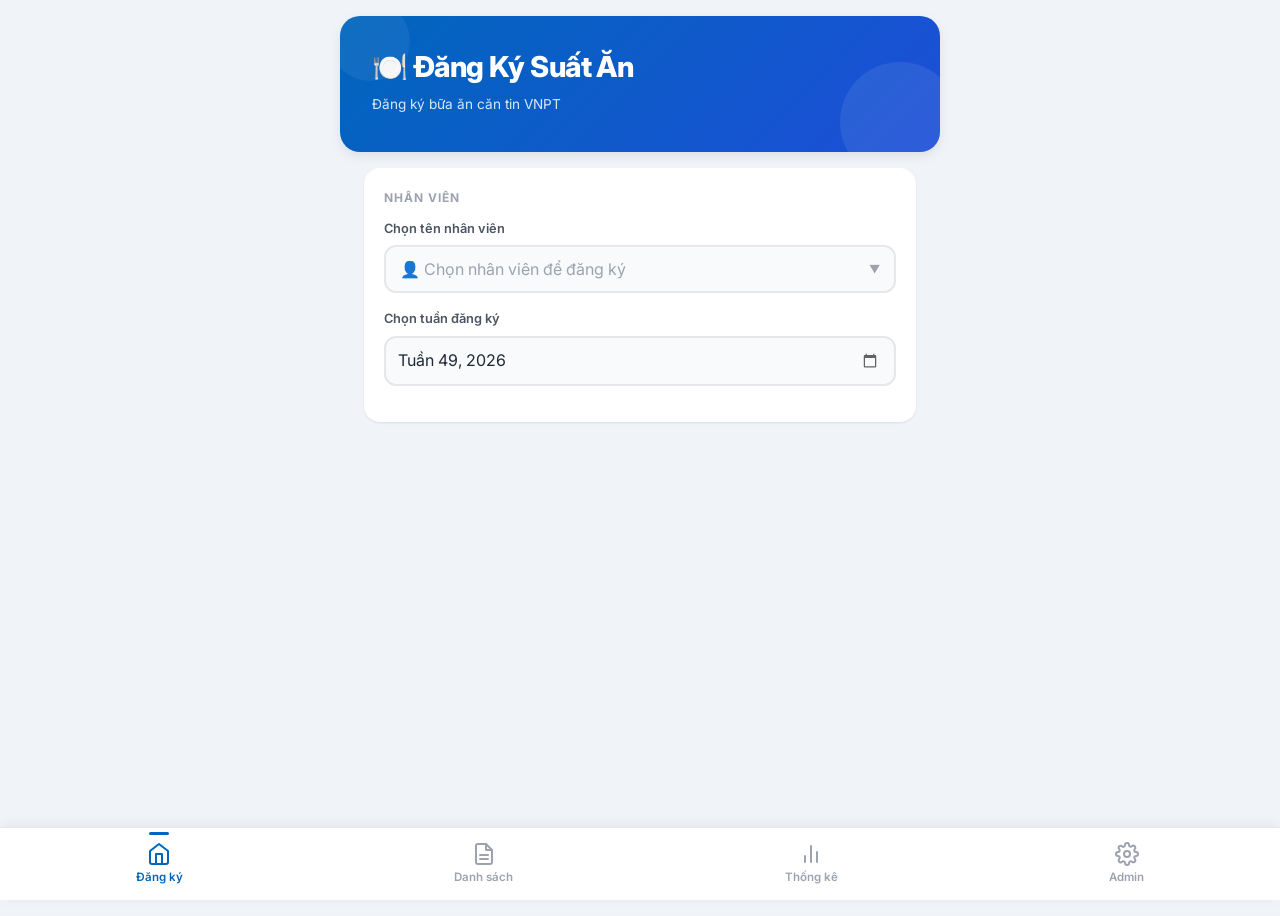
<file: index.html>
<!DOCTYPE html>
<html lang="vi">
<head>
  <meta charset="UTF-8">
  <meta name="viewport" content="width=device-width, initial-scale=1.0, maximum-scale=1.0, user-scalable=no">
  <meta name="description" content="Đăng ký suất ăn căn tin VNPT">
  <meta property="og:title" content="Căn Tin VNPT - Đăng Ký Suất Ăn">
  <meta property="og:description" content="Hệ thống đăng ký suất ăn căn tin. Đơn giản, nhanh chóng và tiện lợi.">
  <meta property="og:image" content="https://bikhado.github.io/can-tin-vnpt/images/cantin-logo.png">
  <meta property="og:type" content="website">
  <title>Đăng Ký Suất Ăn</title>
  <link rel="stylesheet" href="css/style.css">
</head>
<body>

  <!-- Toast -->
  <div id="toast" class="toast"></div>

  <!-- Loading Overlay -->
  <div class="loading-overlay" id="loadingOverlay">
    <div class="lo-card">
      <div class="lo-emoji" id="loEmoji">🍽️</div>
      <div class="lo-text" id="loText">Đang tải...</div>
      <div class="lo-spinner"></div>
    </div>
  </div>

  <!-- Header -->
  <header class="page-header">
    <h1>🍽️ Đăng Ký Suất Ăn</h1>
    <p>Đăng ký bữa ăn căn tin VNPT</p>
  </header>

  <!-- Main Content -->
  <main class="container" id="mainContent">

    <!-- Employee Selection -->
    <div class="card">
      <div class="card-title">Nhân viên</div>


      <div class="form-group">
        <label class="form-label">Chọn tên nhân viên</label>
        <button type="button" class="form-control emp-picker-btn" id="empPickerBtn" onclick="openEmpPicker()">
          <span id="empPickerText" class="emp-picker-placeholder">👤 Chọn nhân viên để đăng ký</span>
          <span class="emp-picker-arrow">▼</span>
        </button>
        <input type="hidden" id="employeeSelect" value="">
      </div>

      <div class="form-group">
        <label class="form-label" for="weekInput">Chọn tuần đăng ký</label>
        <div class="date-wrap">
          <input type="week" class="form-control" id="weekInput">
          <span id="weekDisplay" class="date-display"></span>
        </div>
      </div>
    </div>

  <!-- Unified Smart Employee Picker Modal -->
  <div class="emp-modal-overlay" id="empModal">
    <div class="emp-modal">
      <div class="emp-modal-header" style="display: flex; gap: 12px; align-items: center;">
        <button class="emp-modal-back" id="empModalBack" style="display:none; background:none; border:none; font-size:1.4rem; padding: 0 4px; cursor:pointer;" onclick="showDeptListView()">←</button>
        <h3 id="empModalTitle" style="flex: 1; font-size: 1.1rem; font-weight: 700; margin: 0; white-space: nowrap; overflow: hidden; text-overflow: ellipsis;">👤 Phân loại theo</h3>
        <button class="emp-modal-close" style="flex-shrink: 0;" onclick="closeEmpPicker()">✕</button>
      </div>
      <div class="emp-modal-search">
        <input type="text" class="form-control" id="empSearchInput" placeholder="🔍  Tìm tên hoặc phòng ban..." oninput="filterEmployees()">
      </div>
      <div class="emp-modal-count" id="empCount">0 nhân viên</div>
      <div class="emp-modal-list" id="empList"></div>
    </div>
  </div>

    <!-- Deadline Alert -->
    <div id="deadlineAlert" class="alert alert-warning hidden">
      <span class="alert-icon">⚠️</span>
      <span>Đã quá hạn đăng ký. Hạn chót là 15:00 ngày hôm trước.</span>
    </div>

    <!-- Existing Registration Alert -->
    <div id="existingAlert" class="alert alert-info hidden">
      <span class="alert-icon">ℹ️</span>
      <span>Bạn đã đăng ký ngày này. Bạn có thể chỉnh sửa bên dưới.</span>
    </div>

    <!-- Weekly Calendar Grid -->
    <div class="card" id="calendarCard" style="display:none;">
      <div class="card-title" style="display: flex; justify-content: space-between; align-items: center;">
        <span>Lịch đăng ký tuần</span>
        <div style="display: flex; gap: 8px;">
          <button class="btn btn-outline btn-sm" onclick="checkAll('breakfast')" style="padding: 4px 8px; font-size: 0.75rem;">Chọn Hết Sáng</button>
          <button class="btn btn-outline btn-sm" onclick="checkAll('lunch')" style="padding: 4px 8px; font-size: 0.75rem;">Chọn Hết Trưa</button>
        </div>
      </div>
      
      <div id="weeklyCalendar">
        <!-- JS will populate 5 days here -->
      </div>
    </div>

    <!-- Deadline Info -->
    <div class="deadline-info" id="deadlineInfo" style="display:none;">
      <span class="dl-icon">⏰</span>
      <span>Hạn chót: <strong>15:00</strong> ngày hôm trước</span>
    </div>

    <!-- Submit Button -->
    <button class="btn btn-primary mt-16" id="btnRegister" style="display:none;" onclick="submitRegistration()">
      <span id="btnText">✅ ĐĂNG KÝ</span>
      <div class="spinner hidden" id="btnSpinner"></div>
    </button>

    <!-- Cancel Registration Button (only visible when editing) -->
    <button class="btn btn-danger mt-8" id="btnCancel" style="display:none;" onclick="showCancelConfirm()">
      <span id="btnCancelText">🗑️ HỦY ĐĂNG KÝ</span>
      <div class="spinner hidden" id="btnCancelSpinner"></div>
    </button>

  </main>

  <!-- Confirm Modal -->
  <div class="emp-modal-overlay" id="confirmModal">
    <div class="confirm-dialog">
      <div class="confirm-icon">⚠️</div>
      <h3 class="confirm-title" id="confirmTitle">Xác nhận</h3>
      <p class="confirm-msg" id="confirmMessage">Bạn có chắc chắn muốn thực hiện hành động này?</p>
      <div class="confirm-actions">
        <button class="btn btn-secondary" onclick="closeConfirmModal()">Không</button>
        <button class="btn btn-danger" id="confirmBtnYes">Có, Hủy ngay</button>
      </div>
    </div>
  </div>

  </main>

  <!-- Bottom Navigation -->
  <nav class="bottom-nav">
    <a href="index.html" class="nav-item active">
      <svg class="nav-icon" viewBox="0 0 24 24" fill="none" stroke="currentColor" stroke-width="2" stroke-linecap="round" stroke-linejoin="round"><path d="M3 9l9-7 9 7v11a2 2 0 0 1-2 2H5a2 2 0 0 1-2-2z"/><polyline points="9 22 9 12 15 12 15 22"/></svg>
      <span>Đăng ký</span>
    </a>
    <a href="registrations.html" class="nav-item">
      <svg class="nav-icon" viewBox="0 0 24 24" fill="none" stroke="currentColor" stroke-width="2" stroke-linecap="round" stroke-linejoin="round"><path d="M14 2H6a2 2 0 0 0-2 2v16a2 2 0 0 0 2 2h12a2 2 0 0 0 2-2V8z"/><polyline points="14 2 14 8 20 8"/><line x1="16" y1="13" x2="8" y2="13"/><line x1="16" y1="17" x2="8" y2="17"/></svg>
      <span>Danh sách</span>
    </a>
    <a href="statistics.html" class="nav-item">
      <svg class="nav-icon" viewBox="0 0 24 24" fill="none" stroke="currentColor" stroke-width="2" stroke-linecap="round" stroke-linejoin="round"><line x1="18" y1="20" x2="18" y2="10"/><line x1="12" y1="20" x2="12" y2="4"/><line x1="6" y1="20" x2="6" y2="14"/></svg>
      <span>Thống kê</span>
    </a>
    <a href="admin.html" class="nav-item">
      <svg class="nav-icon" viewBox="0 0 24 24" fill="none" stroke="currentColor" stroke-width="2" stroke-linecap="round" stroke-linejoin="round"><circle cx="12" cy="12" r="3"/><path d="M19.4 15a1.65 1.65 0 0 0 .33 1.82l.06.06a2 2 0 0 1 0 2.83 2 2 0 0 1-2.83 0l-.06-.06a1.65 1.65 0 0 0-1.82-.33 1.65 1.65 0 0 0-1 1.51V21a2 2 0 0 1-2 2 2 2 0 0 1-2-2v-.09A1.65 1.65 0 0 0 9 19.4a1.65 1.65 0 0 0-1.82.33l-.06.06a2 2 0 0 1-2.83 0 2 2 0 0 1 0-2.83l.06-.06A1.65 1.65 0 0 0 4.68 15a1.65 1.65 0 0 0-1.51-1H3a2 2 0 0 1-2-2 2 2 0 0 1 2-2h.09A1.65 1.65 0 0 0 4.6 9a1.65 1.65 0 0 0-.33-1.82l-.06-.06a2 2 0 0 1 0-2.83 2 2 0 0 1 2.83 0l.06.06A1.65 1.65 0 0 0 9 4.68a1.65 1.65 0 0 0 1-1.51V3a2 2 0 0 1 2-2 2 2 0 0 1 2 2v.09a1.65 1.65 0 0 0 1 1.51 1.65 1.65 0 0 0 1.82-.33l.06-.06a2 2 0 0 1 2.83 0 2 2 0 0 1 0 2.83l-.06.06A1.65 1.65 0 0 0 19.4 9a1.65 1.65 0 0 0 1.51 1H21a2 2 0 0 1 2 2 2 2 0 0 1-2 2h-.09a1.65 1.65 0 0 0-1.51 1z"/></svg>
      <span>Admin</span>
    </a>
  </nav>

  <script src="js/config.js"></script>
  <script src="js/app.js"></script>
</body>
</html>
</file>
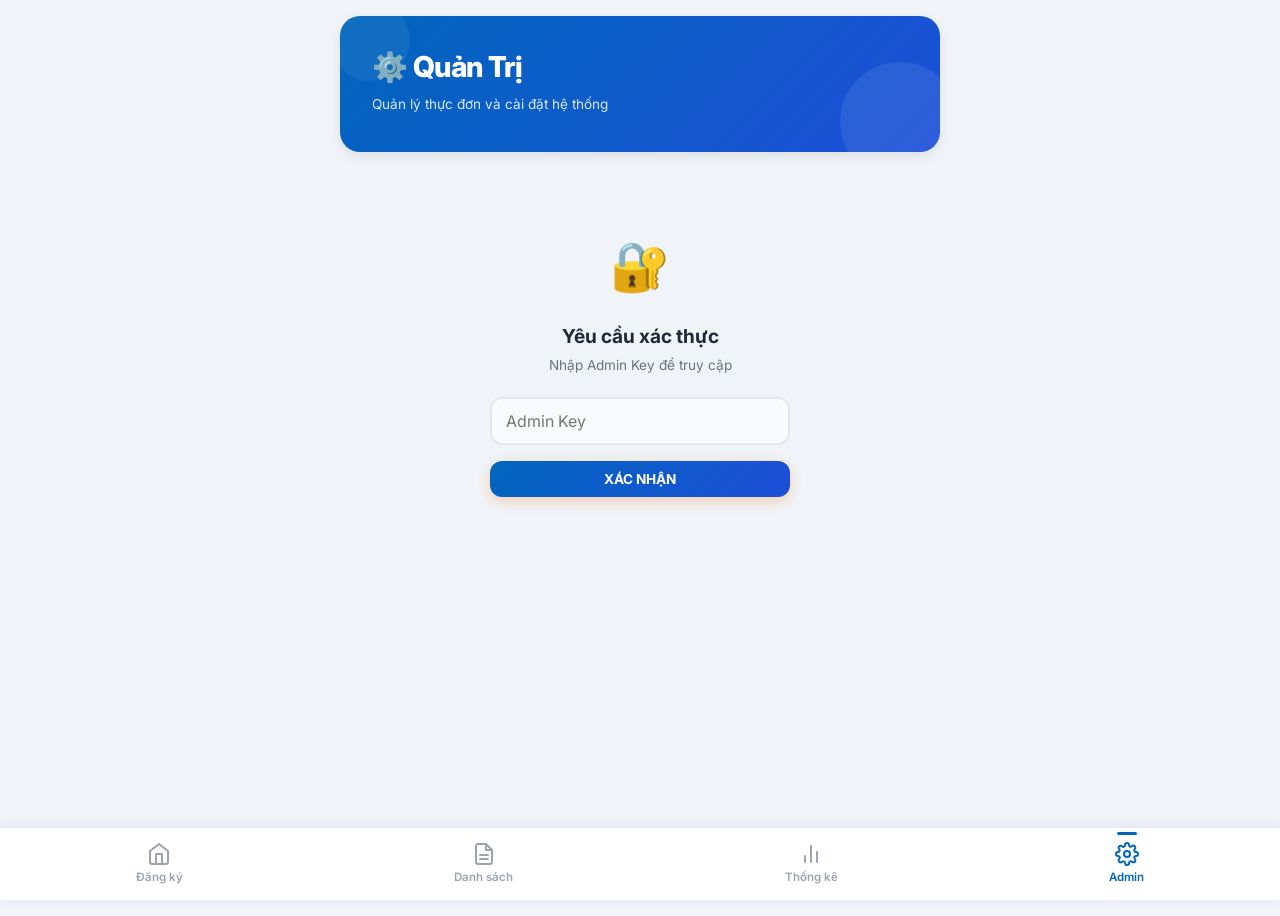
<file: admin.html>
<!DOCTYPE html>
<html lang="vi">
<head>
  <meta charset="UTF-8">
  <meta name="viewport" content="width=device-width, initial-scale=1.0, maximum-scale=1.0, user-scalable=no">
  <meta name="description" content="Quản trị căn tin - Quản lý thực đơn và cài đặt">
  <meta property="og:title" content="Căn Tin VNPT - Đăng Ký Suất Ăn">
  <meta property="og:description" content="Hệ thống đăng ký suất ăn căn tin. Đơn giản, nhanh chóng và tiện lợi.">
  <meta property="og:image" content="https://bikhado.github.io/can-tin-vnpt/images/cantin-logo.png">
  <meta property="og:type" content="website">
  <title>Quản Trị Căn Tin</title>
  <link rel="stylesheet" href="css/style.css">
</head>
<body>

  <!-- Toast -->
  <div id="toast" class="toast"></div>

  <!-- Loading Overlay -->
  <div class="loading-overlay" id="loadingOverlay">
    <div class="lo-card">
      <div class="lo-emoji" id="loEmoji">⚙️</div>
      <div class="lo-text" id="loText">Đang tải...</div>
      <div class="lo-spinner"></div>
    </div>
  </div>

  <!-- Header -->
  <header class="page-header" style="background: linear-gradient(135deg, var(--primary-500), var(--primary-600));">
    <h1>⚙️ Quản Trị</h1>
    <p>Quản lý thực đơn và cài đặt hệ thống</p>
  </header>

  <!-- Admin Lock Screen -->
  <main class="container">

    <div id="lockScreen" class="admin-lock">
      <div class="lock-icon">🔐</div>
      <h2>Yêu cầu xác thực</h2>
      <p>Nhập Admin Key để truy cập</p>
      <div class="form-group">
        <input type="password" class="form-control" id="adminKeyInput" placeholder="Admin Key">
      </div>
      <button class="btn btn-primary btn-sm" id="btnVerify" onclick="verifyAdminKey()" style="max-width:300px;">
        <span id="btnVerifyText">XÁC NHẬN</span>
        <div class="spinner hidden" id="btnVerifySpinner"></div>
      </button>
    </div>

    <!-- Admin Panel (hidden until auth) -->
    <div id="adminPanel" class="hidden">

      <!-- Menu Management (Weekly) -->
      <div class="card">
        <div class="card-title">Quản lý thực đơn tuần</div>
        <div class="form-group">
          <label class="form-label" for="menuWeekInput">Chọn tuần</label>
          <div class="date-wrap">
            <input type="week" class="form-control" id="menuWeekInput" style="height: 44px; margin-bottom: 8px;">
            <span id="menuWeekDisplay" class="date-display"></span>
          </div>
          <button class="btn btn-outline" style="width: 100%; height: 44px;" onclick="loadWeeklyMenuForEdit()">
            👁️ XEM THỰC ĐƠN TUẦN NÀY
          </button>
        </div>
        
        <div id="weeklyMenuGrid" class="hidden">
            <div style="font-size: 0.8rem; color: var(--gray-500); margin-bottom: 12px; text-align: center;">Để trống nghĩa là ngày đó không có món ăn.</div>
            
            <!-- Mon -->
            <div class="day-edit-block">
                <div class="day-edit-header" id="headerMon">Thứ Hai, --/--</div>
                <div class="day-edit-inputs">
                    <input type="text" class="form-control mb-4" id="inputMonB" placeholder="🌅 Bữa sáng">
                    <input type="text" class="form-control" id="inputMonL" placeholder="☀️ Bữa trưa">
                </div>
            </div>
            
            <!-- Tue -->
            <div class="day-edit-block">
                <div class="day-edit-header" id="headerTue">Thứ Ba, --/--</div>
                <div class="day-edit-inputs">
                    <input type="text" class="form-control mb-4" id="inputTueB" placeholder="🌅 Bữa sáng">
                    <input type="text" class="form-control" id="inputTueL" placeholder="☀️ Bữa trưa">
                </div>
            </div>

            <!-- Wed -->
            <div class="day-edit-block">
                <div class="day-edit-header" id="headerWed">Thứ Tư, --/--</div>
                <div class="day-edit-inputs">
                    <input type="text" class="form-control mb-4" id="inputWedB" placeholder="🌅 Bữa sáng">
                    <input type="text" class="form-control" id="inputWedL" placeholder="☀️ Bữa trưa">
                </div>
            </div>

            <!-- Thu -->
            <div class="day-edit-block">
                <div class="day-edit-header" id="headerThu">Thứ Năm, --/--</div>
                <div class="day-edit-inputs">
                    <input type="text" class="form-control mb-4" id="inputThuB" placeholder="🌅 Bữa sáng">
                    <input type="text" class="form-control" id="inputThuL" placeholder="☀️ Bữa trưa">
                </div>
            </div>

            <!-- Fri -->
            <div class="day-edit-block">
                <div class="day-edit-header" id="headerFri">Thứ Sáu, --/--</div>
                <div class="day-edit-inputs">
                    <input type="text" class="form-control mb-4" id="inputFriB" placeholder="🌅 Bữa sáng">
                    <input type="text" class="form-control" id="inputFriL" placeholder="☀️ Bữa trưa">
                </div>
            </div>

            <button class="btn btn-success mt-16" onclick="saveWeeklyMenu()">
              <span id="btnMenuText">💾 LƯU THỰC ĐƠN TUẦN</span>
              <div class="spinner hidden" id="btnMenuSpinner"></div>
            </button>
        </div>
      </div>

      <!-- Clear Old Menu -->
      <div class="card">
        <div class="card-title">Dọn dẹp dữ liệu</div>
        <p style="font-size: 0.8rem; color: var(--gray-500); margin-bottom: 12px;">Hệ thống sẽ tự động tìm và xóa các món ăn của những tuần trước đó (tính đến trước ngày hôm nay) để bảng tính gọn gàng hơn.</p>
        <button class="btn btn-outline" style="border-color: var(--danger-500); color: var(--danger-500);" onclick="showConfirmPurge()">
          <span id="btnPurgeText">🗑️ XÓA DỮ LIỆU CŨ</span>
          <div class="spinner hidden" id="btnPurgeSpinner"></div>
        </button>
      </div>

      <!-- Clone Menu -->
      <div class="card">
        <div class="card-title">Sao chép thực đơn tuần</div>
        <div class="form-group">
          <label class="form-label" for="cloneWeekInput">Chọn tuần <strong>ÁP DỤNG</strong></label>
          <div class="date-wrap">
            <input type="week" class="form-control" id="cloneWeekInput">
            <span id="cloneWeekDisplay" class="date-display"></span>
          </div>
        </div>
        <p style="font-size: 0.8rem; color: var(--gray-500); margin-bottom: 12px;">Hệ thống sẽ lấy thực đơn của <strong>tuần trước đó</strong> và chép đè sang tuần bạn chọn ở trên.</p>
        <button class="btn btn-primary" onclick="clonePreviousWeekMenu()">
          <span id="btnCloneText">📋 COPY THỰC ĐƠN TUẦN TRƯỚC</span>
          <div class="spinner hidden" id="btnCloneSpinner"></div>
        </button>
      </div>

      <!-- Override Cutoff -->
      <div class="card">
        <div class="card-title">Cài đặt hệ thống</div>
        <div class="toggle-wrap">
          <div>
            <div class="toggle-label">Bỏ qua hạn chót</div>
            <div class="toggle-desc">Cho phép đăng ký sau 15:00</div>
          </div>
          <label class="toggle">
            <input type="checkbox" id="overrideToggle" onchange="toggleOverride()">
            <span class="toggle-slider"></span>
          </label>
        </div>
        <div id="overrideStatus" class="mt-8" style="font-size:.8rem;color:var(--gray-500);"></div>
      </div>

    </div>
  </main>

  <!-- Custom Confirm Modal -->
  <div class="modal-overlay hidden" id="confirmModal">
    <div class="modal-content">
      <div class="modal-title">Xác nhận dọn dẹp</div>
      <p style="margin-bottom: 24px; color: var(--gray-600); font-size: 0.95rem;">
        Hành động này sẽ xóa vĩnh viễn các thực đơn trong danh sách (tính đến trước ngày hôm nay). Bạn có chắc chắn muốn tiếp tục?
      </p>
      <div style="display: flex; gap: 12px; justify-content: flex-end;">
        <button class="btn btn-outline" style="flex:1" onclick="closeConfirmModal()">Hủy</button>
        <button class="btn btn-primary" style="flex:1; background-color: var(--danger-500); color: white; border: none;" onclick="executePurgeMenu()">🗑️ Xóa</button>
      </div>
    </div>
  </div>

  <!-- Bottom Navigation -->
  <nav class="bottom-nav">
    <a href="index.html" class="nav-item">
      <svg class="nav-icon" viewBox="0 0 24 24" fill="none" stroke="currentColor" stroke-width="2" stroke-linecap="round" stroke-linejoin="round"><path d="M3 9l9-7 9 7v11a2 2 0 0 1-2 2H5a2 2 0 0 1-2-2z"/><polyline points="9 22 9 12 15 12 15 22"/></svg>
      <span>Đăng ký</span>
    </a>
    <a href="registrations.html" class="nav-item">
      <svg class="nav-icon" viewBox="0 0 24 24" fill="none" stroke="currentColor" stroke-width="2" stroke-linecap="round" stroke-linejoin="round"><path d="M14 2H6a2 2 0 0 0-2 2v16a2 2 0 0 0 2 2h12a2 2 0 0 0 2-2V8z"/><polyline points="14 2 14 8 20 8"/><line x1="16" y1="13" x2="8" y2="13"/><line x1="16" y1="17" x2="8" y2="17"/></svg>
      <span>Danh sách</span>
    </a>
    <a href="statistics.html" class="nav-item">
      <svg class="nav-icon" viewBox="0 0 24 24" fill="none" stroke="currentColor" stroke-width="2" stroke-linecap="round" stroke-linejoin="round"><line x1="18" y1="20" x2="18" y2="10"/><line x1="12" y1="20" x2="12" y2="4"/><line x1="6" y1="20" x2="6" y2="14"/></svg>
      <span>Thống kê</span>
    </a>
    <a href="admin.html" class="nav-item active">
      <svg class="nav-icon" viewBox="0 0 24 24" fill="none" stroke="currentColor" stroke-width="2" stroke-linecap="round" stroke-linejoin="round"><circle cx="12" cy="12" r="3"/><path d="M19.4 15a1.65 1.65 0 0 0 .33 1.82l.06.06a2 2 0 0 1 0 2.83 2 2 0 0 1-2.83 0l-.06-.06a1.65 1.65 0 0 0-1.82-.33 1.65 1.65 0 0 0-1 1.51V21a2 2 0 0 1-2 2 2 2 0 0 1-2-2v-.09A1.65 1.65 0 0 0 9 19.4a1.65 1.65 0 0 0-1.82.33l-.06.06a2 2 0 0 1-2.83 0 2 2 0 0 1 0-2.83l.06-.06A1.65 1.65 0 0 0 4.68 15a1.65 1.65 0 0 0-1.51-1H3a2 2 0 0 1-2-2 2 2 0 0 1 2-2h.09A1.65 1.65 0 0 0 4.6 9a1.65 1.65 0 0 0-.33-1.82l-.06-.06a2 2 0 0 1 0-2.83 2 2 0 0 1 2.83 0l.06.06A1.65 1.65 0 0 0 9 4.68a1.65 1.65 0 0 0 1-1.51V3a2 2 0 0 1 2-2 2 2 0 0 1 2 2v.09a1.65 1.65 0 0 0 1 1.51 1.65 1.65 0 0 0 1.82-.33l.06-.06a2 2 0 0 1 2.83 0 2 2 0 0 1 0 2.83l-.06.06A1.65 1.65 0 0 0 19.4 9a1.65 1.65 0 0 0 1.51 1H21a2 2 0 0 1 2 2 2 2 0 0 1-2 2h-.09a1.65 1.65 0 0 0-1.51 1z"/></svg>
      <span>Admin</span>
    </a>
  </nav>

  <script src="js/config.js"></script>
  <script src="js/admin.js"></script>
</body>
</html>
</file>
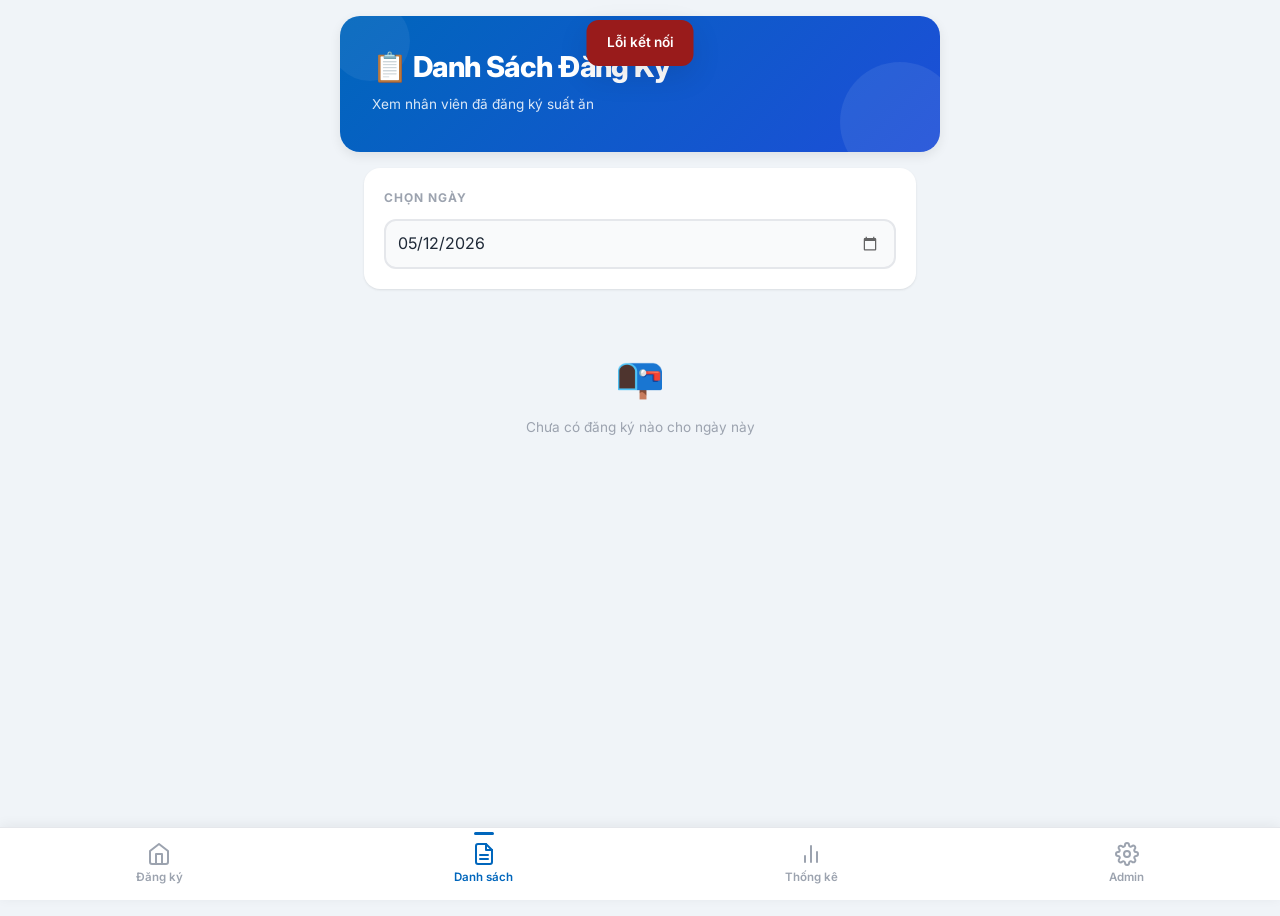
<file: registrations.html>
<!DOCTYPE html>
<html lang="vi">
<head>
  <meta charset="UTF-8">
  <meta name="viewport" content="width=device-width, initial-scale=1.0, maximum-scale=1.0, user-scalable=no">
  <meta name="description" content="Danh sách đăng ký suất ăn căn tin">
  <meta property="og:title" content="Căn Tin VNPT - Đăng Ký Suất Ăn">
  <meta property="og:description" content="Hệ thống đăng ký suất ăn căn tin. Đơn giản, nhanh chóng và tiện lợi.">
  <meta property="og:image" content="https://bikhado.github.io/can-tin-vnpt/images/cantin-logo.png">
  <meta property="og:type" content="website">
  <title>Danh Sách Đăng Ký</title>
  <link rel="stylesheet" href="css/style.css">
</head>
<body>

  <!-- Toast -->
  <div id="toast" class="toast"></div>

  <!-- Loading Overlay -->
  <div class="loading-overlay" id="loadingOverlay">
    <div class="lo-card">
      <div class="lo-emoji" id="loEmoji">📋</div>
      <div class="lo-text" id="loText">Đang tải...</div>
      <div class="lo-spinner"></div>
    </div>
  </div>

  <!-- Header -->
  <header class="page-header" style="background: linear-gradient(135deg, var(--primary-500), var(--primary-600));">
    <h1>📋 Danh Sách Đăng Ký</h1>
    <p>Xem nhân viên đã đăng ký suất ăn</p>
  </header>

  <main class="container">

    <!-- Date Picker -->
    <div class="card">
      <div class="card-title">Chọn ngày</div>
      <div class="form-group" style="margin-bottom:0;">
        <div class="date-wrap">
          <input type="date" class="form-control" id="regDate">
          <span class="date-display placeholder" id="regDateDisplay">dd/MM/yyyy</span>
        </div>
      </div>
    </div>

    <!-- Summary Stats -->
    <div class="stat-grid" id="statGrid" style="display:none;">
      <div class="stat-card">
        <div class="stat-value" id="totalBreakfast">0</div>
        <div class="stat-label">Bữa sáng</div>
      </div>
      <div class="stat-card accent">
        <div class="stat-value" id="totalLunch">0</div>
        <div class="stat-label">Bữa trưa</div>
      </div>
    </div>

    <!-- Table -->
    <div class="card" id="tableCard" style="display:none;">
      <div class="card-title">Danh sách</div>
      <div class="table-wrap">
        <table>
          <thead>
            <tr>
              <th>Nhân viên</th>
              <th>Phòng ban</th>
              <th>Sáng</th>
              <th>Trưa</th>
            </tr>
          </thead>
          <tbody id="regTableBody">
          </tbody>
        </table>
      </div>
    </div>

    <!-- Empty State -->
    <div class="empty-state" id="emptyState" style="display:none;">
      <div class="empty-icon">📭</div>
      <p>Chưa có đăng ký nào cho ngày này</p>
    </div>

    <!-- Loading -->
    <div class="loading-screen" id="loadingScreen" style="display:none;">
      <div class="spinner"></div>
      <span>Đang tải dữ liệu...</span>
    </div>

  </main>

  <!-- Bottom Navigation -->
  <nav class="bottom-nav">
    <a href="index.html" class="nav-item">
      <svg class="nav-icon" viewBox="0 0 24 24" fill="none" stroke="currentColor" stroke-width="2" stroke-linecap="round" stroke-linejoin="round"><path d="M3 9l9-7 9 7v11a2 2 0 0 1-2 2H5a2 2 0 0 1-2-2z"/><polyline points="9 22 9 12 15 12 15 22"/></svg>
      <span>Đăng ký</span>
    </a>
    <a href="registrations.html" class="nav-item active">
      <svg class="nav-icon" viewBox="0 0 24 24" fill="none" stroke="currentColor" stroke-width="2" stroke-linecap="round" stroke-linejoin="round"><path d="M14 2H6a2 2 0 0 0-2 2v16a2 2 0 0 0 2 2h12a2 2 0 0 0 2-2V8z"/><polyline points="14 2 14 8 20 8"/><line x1="16" y1="13" x2="8" y2="13"/><line x1="16" y1="17" x2="8" y2="17"/></svg>
      <span>Danh sách</span>
    </a>
    <a href="statistics.html" class="nav-item">
      <svg class="nav-icon" viewBox="0 0 24 24" fill="none" stroke="currentColor" stroke-width="2" stroke-linecap="round" stroke-linejoin="round"><line x1="18" y1="20" x2="18" y2="10"/><line x1="12" y1="20" x2="12" y2="4"/><line x1="6" y1="20" x2="6" y2="14"/></svg>
      <span>Thống kê</span>
    </a>
    <a href="admin.html" class="nav-item">
      <svg class="nav-icon" viewBox="0 0 24 24" fill="none" stroke="currentColor" stroke-width="2" stroke-linecap="round" stroke-linejoin="round"><circle cx="12" cy="12" r="3"/><path d="M19.4 15a1.65 1.65 0 0 0 .33 1.82l.06.06a2 2 0 0 1 0 2.83 2 2 0 0 1-2.83 0l-.06-.06a1.65 1.65 0 0 0-1.82-.33 1.65 1.65 0 0 0-1 1.51V21a2 2 0 0 1-2 2 2 2 0 0 1-2-2v-.09A1.65 1.65 0 0 0 9 19.4a1.65 1.65 0 0 0-1.82.33l-.06.06a2 2 0 0 1-2.83 0 2 2 0 0 1 0-2.83l.06-.06A1.65 1.65 0 0 0 4.68 15a1.65 1.65 0 0 0-1.51-1H3a2 2 0 0 1-2-2 2 2 0 0 1 2-2h.09A1.65 1.65 0 0 0 4.6 9a1.65 1.65 0 0 0-.33-1.82l-.06-.06a2 2 0 0 1 0-2.83 2 2 0 0 1 2.83 0l.06.06A1.65 1.65 0 0 0 9 4.68a1.65 1.65 0 0 0 1-1.51V3a2 2 0 0 1 2-2 2 2 0 0 1 2 2v.09a1.65 1.65 0 0 0 1 1.51 1.65 1.65 0 0 0 1.82-.33l.06-.06a2 2 0 0 1 2.83 0 2 2 0 0 1 0 2.83l-.06.06A1.65 1.65 0 0 0 19.4 9a1.65 1.65 0 0 0 1.51 1H21a2 2 0 0 1 2 2 2 2 0 0 1-2 2h-.09a1.65 1.65 0 0 0-1.51 1z"/></svg>
      <span>Admin</span>
    </a>
  </nav>

  <script src="js/config.js"></script>
  <script src="js/registrations.js"></script>
</body>
</html>
</file>
<file: css/style.css>
/* ============================================
   CANTEEN REGISTRATION SYSTEM — STYLE SYSTEM
   Mobile-first • Card-based • Food-app inspired
   ============================================ */

/* ---------- Google Fonts ---------- */
@import url('https://fonts.googleapis.com/css2?family=Inter:wght@400;500;600;700;800&display=swap');

/* ---------- Custom Properties ---------- */
:root {
  /* Primary palette — VNPT Blue */
  --primary-50: #EEF6FF;
  --primary-100: #DBEAFE;
  --primary-200: #BFDBFE;
  --primary-300: #93C5FD;
  --primary-400: #60A5FA;
  --primary-500: #0066BC; /* VNPT Main Blue */
  --primary-600: #1D4ED8;
  --primary-700: #1E40AF;

  /* Accent — teal (keeping for subtle contrasts) */
  --accent-400: #2DD4BF;
  --accent-500: #14B8A6;
  --accent-600: #0D9488;

  /* Neutrals */
  --gray-50: #F9FAFB;
  --gray-100: #F3F4F6;
  --gray-200: #E5E7EB;
  --gray-300: #D1D5DB;
  --gray-400: #9CA3AF;
  --gray-500: #6B7280;
  --gray-600: #4B5563;
  --gray-700: #374151;
  --gray-800: #1F2937;
  --gray-900: #111827;

  /* Semantic */
  --success: #22C55E;
  --danger: #EF4444;
  --warning: #F59E0B;
  --info: #3B82F6;

  /* Surfaces */
  --bg-body: #F0F4F8;
  --bg-card: #FFFFFF;
  --bg-nav: #FFFFFF;

  /* Radius & shadows */
  --radius-sm: 8px;
  --radius-md: 12px;
  --radius-lg: 16px;
  --radius-xl: 20px;
  --radius-full: 9999px;

  --shadow-sm: 0 1px 3px rgba(0, 0, 0, .06), 0 1px 2px rgba(0, 0, 0, .04);
  --shadow-md: 0 4px 12px rgba(0, 0, 0, .08);
  --shadow-lg: 0 10px 30px rgba(0, 0, 0, .10);
  --shadow-xl: 0 20px 50px rgba(0, 0, 0, .12);

  /* Transitions */
  --ease: cubic-bezier(.4, 0, .2, 1);
}

/* ---------- Reset & Base ---------- */
*,
*::before,
*::after {
  box-sizing: border-box;
  margin: 0;
  padding: 0;
}

html {
  font-size: 16px;
  -webkit-tap-highlight-color: transparent;
  scroll-behavior: smooth;
}

body {
  font-family: 'Inter', -apple-system, BlinkMacSystemFont, sans-serif;
  background: var(--bg-body);
  color: var(--gray-800);
  line-height: 1.6;
  min-height: 100vh;
  padding-bottom: 80px;
  -webkit-font-smoothing: antialiased;
}

/* ---------- Bottom Navigation ---------- */
.bottom-nav {
  position: fixed;
  bottom: 0;
  left: 0;
  right: 0;
  background: var(--bg-nav);
  border-top: 1px solid var(--gray-200);
  display: flex;
  justify-content: space-around;
  align-items: center;
  padding: 6px 0 max(6px, env(safe-area-inset-bottom));
  z-index: 1000;
  box-shadow: 0 -2px 12px rgba(0, 0, 0, .06);
}

.nav-item {
  display: flex;
  flex-direction: column;
  align-items: center;
  gap: 2px;
  text-decoration: none;
  color: var(--gray-400);
  font-size: .65rem;
  font-weight: 600;
  padding: 4px 12px;
  border-radius: var(--radius-sm);
  transition: color .25s var(--ease), transform .2s var(--ease);
  position: relative;
}

.nav-item:active {
  transform: scale(.92);
}

.nav-item.active {
  color: var(--primary-500);
}

.nav-item.active::before {
  content: '';
  position: absolute;
  top: -6px;
  left: 50%;
  transform: translateX(-50%);
  width: 20px;
  height: 3px;
  border-radius: 2px;
  background: var(--primary-500);
}

.nav-icon {
  width: 22px;
  height: 22px;
}

/* ---------- Page Header ---------- */
.page-header {
  background: linear-gradient(135deg, var(--primary-500), var(--primary-600));
  color: white;
  padding: 16px 20px 24px;
  border-radius: 0 0 var(--radius-xl) var(--radius-xl);
  position: fixed;
  /* Solid on mobile */
  top: 0;
  left: 0;
  right: 0;
  z-index: 40;
  overflow: hidden;
  box-shadow: var(--shadow-md);
}

.page-header::after {
  content: '';
  position: absolute;
  bottom: -30px;
  right: -20px;
  width: 120px;
  height: 120px;
  background: rgba(255, 255, 255, .08);
  border-radius: 50%;
}

.page-header::before {
  content: '';
  position: absolute;
  top: -15px;
  left: -10px;
  width: 80px;
  height: 80px;
  background: rgba(255, 255, 255, .06);
  border-radius: 50%;
}

.page-header h1 {
  font-size: 1.5rem;
  font-weight: 800;
  letter-spacing: -.02em;
  position: relative;
  z-index: 1;
}

.page-header p {
  font-size: .85rem;
  opacity: .85;
  margin-top: 4px;
  position: relative;
  z-index: 1;
}

/* ---------- Container ---------- */
.container {
  padding: 16px;
  padding-top: 110px;
  /* Offset for fixed header on mobile */
  max-width: 600px;
  margin: 0 auto;
}

/* ---------- Card ---------- */
.card {
  background: var(--bg-card);
  border-radius: var(--radius-lg);
  padding: 20px;
  margin-bottom: 16px;
  box-shadow: var(--shadow-sm);
  transition: box-shadow .3s var(--ease), transform .3s var(--ease);
}

.card:hover {
  box-shadow: var(--shadow-md);
}

.card-title {
  font-size: .75rem;
  font-weight: 700;
  text-transform: uppercase;
  letter-spacing: .08em;
  color: var(--gray-400);
  margin-bottom: 12px;
}

/* ---------- Form Elements ---------- */
.form-group {
  margin-bottom: 16px;
}

.form-label {
  display: block;
  font-size: .8rem;
  font-weight: 600;
  color: var(--gray-600);
  margin-bottom: 6px;
}

.form-control {
  width: 100%;
  padding: 12px 14px;
  font-size: 1rem;
  font-family: inherit;
  border: 2px solid var(--gray-200);
  border-radius: var(--radius-md);
  background: var(--gray-50);
  color: var(--gray-800);
  transition: border-color .25s var(--ease), box-shadow .25s var(--ease);
  appearance: none;
  -webkit-appearance: none;
}

.form-control:focus {
  outline: none;
  border-color: var(--primary-400);
  box-shadow: 0 0 0 4px rgba(249, 115, 22, .12);
  background: #fff;
}

select.form-control {
  background-image: url("data:image/svg+xml,%3Csvg xmlns='http://www.w3.org/2000/svg' width='12' height='12' fill='%236B7280' viewBox='0 0 16 16'%3E%3Cpath d='M8 11L3 6h10z'/%3E%3C/svg%3E");
  background-repeat: no-repeat;
  background-position: right 14px center;
  padding-right: 36px;
}

/* Date input with dd/MM/yyyy overlay */
.date-wrap {
  position: relative;
}

.date-wrap input[type="date"],
.date-wrap input[type="week"] {
  color: transparent;
}

.date-wrap input[type="date"]::-webkit-datetime-edit,
.date-wrap input[type="week"]::-webkit-datetime-edit {
  color: transparent;
}

.date-wrap input[type="date"]::-webkit-calendar-picker-indicator,
.date-wrap input[type="week"]::-webkit-calendar-picker-indicator {
  position: relative;
  z-index: 2;
  opacity: .6;
  cursor: pointer;
}

.date-wrap .date-display {
  position: absolute;
  top: 50%;
  left: 14px;
  transform: translateY(-50%);
  pointer-events: none;
  font-size: 1rem;
  color: var(--gray-800);
  font-family: inherit;
  z-index: 1;
}

.date-wrap .date-display.placeholder {
  color: var(--gray-400);
}

/* ---------- Checkbox (Meal selector) ---------- */
.meal-options {
  display: flex;
  flex-direction: column;
  gap: 12px;
}

.meal-check {
  display: flex;
  align-items: center;
  gap: 14px;
  padding: 14px 16px;
  border: 2px solid var(--gray-200);
  border-radius: var(--radius-md);
  cursor: pointer;
  transition: border-color .25s var(--ease), background .25s var(--ease), transform .15s var(--ease);
  user-select: none;
}

.meal-check:active {
  transform: scale(.98);
}

.meal-check.checked {
  border-color: var(--primary-400);
  background: var(--primary-50);
}

.meal-check input[type="checkbox"] {
  display: none;
}

.meal-check .check-box {
  width: 24px;
  height: 24px;
  border: 2px solid var(--gray-300);
  border-radius: 6px;
  display: flex;
  align-items: center;
  justify-content: center;
  flex-shrink: 0;
  transition: background .2s var(--ease), border-color .2s var(--ease);
}

.meal-check.checked .check-box {
  background: var(--primary-500);
  border-color: var(--primary-500);
}

.meal-check .check-box svg {
  width: 14px;
  height: 14px;
  fill: none;
  stroke: white;
  stroke-width: 2.5;
  stroke-linecap: round;
  stroke-linejoin: round;
  opacity: 0;
  transform: scale(.5);
  transition: opacity .2s var(--ease), transform .2s var(--ease);
}

.meal-check.checked .check-box svg {
  opacity: 1;
  transform: scale(1);
}

.meal-check .meal-info {
  flex: 1;
}

.meal-check .meal-type {
  font-weight: 700;
  font-size: .95rem;
  color: var(--gray-800);
}

.meal-check .meal-menu {
  font-size: .8rem;
  color: var(--gray-500);
  margin-top: 2px;
}

/* Breakfast Styling */
.meal-check.meal-breakfast {
  background: linear-gradient(to right, #ffffff, #f0f7ff);
}

.meal-check.meal-breakfast.checked {
  border-color: var(--primary-400);
  background: #eef6ff;
}

.meal-check.meal-breakfast.checked .check-box {
  background: var(--primary-500);
  border-color: var(--primary-500);
}

.meal-check.meal-breakfast .meal-type {
  color: var(--primary-600);
}

/* Lunch Styling */
.meal-check.meal-lunch {
  background: linear-gradient(to right, #ffffff, #f2faf9);
}

.meal-check.meal-lunch.checked {
  border-color: var(--accent-500);
  background: #e6fffa;
}

.meal-check.meal-lunch.checked .check-box {
  background: var(--accent-500);
  border-color: var(--accent-500);
}

.meal-check.meal-lunch .meal-type {
  color: var(--accent-600);
}

/* ---------- Buttons ---------- */
.btn {
  display: inline-flex;
  align-items: center;
  justify-content: center;
  gap: 8px;
  padding: 14px 24px;
  font-size: 1rem;
  font-weight: 700;
  font-family: inherit;
  border: none;
  border-radius: var(--radius-md);
  cursor: pointer;
  transition: background .25s var(--ease), transform .15s var(--ease), box-shadow .25s var(--ease);
  width: 100%;
}

.btn:active {
  transform: scale(.97);
}

.btn:disabled {
  opacity: .5;
  cursor: not-allowed;
  transform: none !important;
}

.btn-primary {
  background: linear-gradient(135deg, var(--primary-500), var(--primary-600));
  color: white;
  box-shadow: 0 4px 14px rgba(249, 115, 22, .3);
}

.btn-primary:hover:not(:disabled) {
  box-shadow: 0 6px 20px rgba(249, 115, 22, .4);
}

.btn-success {
  background: linear-gradient(135deg, var(--success), #16A34A);
  color: white;
  box-shadow: 0 4px 14px rgba(34, 197, 94, .3);
}

.btn-danger {
  background: linear-gradient(135deg, var(--danger), #DC2626);
  color: white;
}

.btn-outline {
  background: transparent;
  border: 2px solid var(--gray-300);
  color: var(--gray-700);
}

.btn-outline:hover:not(:disabled) {
  background: var(--gray-100);
}

.btn-sm {
  padding: 10px 16px;
  font-size: .85rem;
}

/* ---------- Alerts ---------- */
.alert {
  padding: 14px 16px;
  border-radius: var(--radius-md);
  font-size: .85rem;
  font-weight: 500;
  display: flex;
  align-items: flex-start;
  gap: 10px;
  margin-bottom: 16px;
  animation: slideDown .3s var(--ease);
}

@keyframes slideDown {
  from {
    opacity: 0;
    transform: translateY(-8px);
  }

  to {
    opacity: 1;
    transform: translateY(0);
  }
}

.alert-warning {
  background: #FEF3C7;
  color: #92400E;
  border-left: 4px solid var(--warning);
}

.alert-success {
  background: #DCFCE7;
  color: #166534;
  border-left: 4px solid var(--success);
}

.alert-danger {
  background: #FEE2E2;
  color: #991B1B;
  border-left: 4px solid var(--danger);
}

.alert-info {
  background: #DBEAFE;
  color: #1E40AF;
  border-left: 4px solid var(--info);
}

.alert-icon {
  font-size: 1.1rem;
  flex-shrink: 0;
  line-height: 1;
}

/* ---------- Table ---------- */
.table-wrap {
  overflow-x: auto;
  -webkit-overflow-scrolling: touch;
  border-radius: var(--radius-md);
}

table {
  width: 100%;
  border-collapse: collapse;
  font-size: .85rem;
}

thead th {
  background: var(--gray-100);
  padding: 10px 12px;
  text-align: left;
  font-weight: 700;
  font-size: .7rem;
  text-transform: uppercase;
  letter-spacing: .06em;
  color: var(--gray-500);
  white-space: nowrap;
  position: sticky;
  top: 0;
}

tbody td {
  padding: 12px;
  border-bottom: 1px solid var(--gray-100);
  color: var(--gray-700);
}

tbody tr:last-child td {
  border-bottom: none;
}

tbody tr {
  transition: background .15s var(--ease);
}

tbody tr:hover {
  background: var(--gray-50);
}

/* ---------- Badge ---------- */
.badge {
  display: inline-flex;
  align-items: center;
  padding: 3px 10px;
  border-radius: var(--radius-full);
  font-size: .7rem;
  font-weight: 700;
  text-transform: uppercase;
  letter-spacing: .04em;
}

.badge-yes {
  background: #DCFCE7;
  color: #166534;
}

.badge-no {
  background: var(--gray-100);
  color: var(--gray-400);
}

/* ---------- Toggle Switch ---------- */
.toggle-wrap {
  display: flex;
  align-items: center;
  justify-content: space-between;
  gap: 12px;
}

.toggle-label {
  font-weight: 600;
  font-size: .9rem;
}

.toggle-desc {
  font-size: .78rem;
  color: var(--gray-500);
  margin-top: 2px;
}

.toggle {
  position: relative;
  width: 52px;
  height: 28px;
  flex-shrink: 0;
}

.toggle input {
  display: none;
}

.toggle-slider {
  position: absolute;
  inset: 0;
  background: var(--gray-300);
  border-radius: var(--radius-full);
  cursor: pointer;
  transition: background .3s var(--ease);
}

.toggle-slider::after {
  content: '';
  position: absolute;
  width: 22px;
  height: 22px;
  background: white;
  border-radius: 50%;
  top: 3px;
  left: 3px;
  box-shadow: var(--shadow-sm);
  transition: transform .3s var(--ease);
}

.toggle input:checked+.toggle-slider {
  background: var(--primary-500);
}

.toggle input:checked+.toggle-slider::after {
  transform: translateX(24px);
}

/* ---------- Menu Display Card ---------- */
.menu-card {
  display: flex;
  align-items: center;
  gap: 12px;
  padding: 12px 14px;
  background: var(--gray-50);
  border-radius: var(--radius-md);
  margin-bottom: 8px;
}

.menu-card:last-child {
  margin-bottom: 0;
}

.menu-emoji {
  font-size: 1.6rem;
  width: 40px;
  height: 40px;
  display: flex;
  align-items: center;
  justify-content: center;
  background: white;
  border-radius: var(--radius-sm);
  box-shadow: var(--shadow-sm);
}

.menu-card .menu-label {
  font-size: .72rem;
  font-weight: 600;
  color: var(--gray-400);
  text-transform: uppercase;
  letter-spacing: .06em;
}

.menu-card .menu-name {
  font-size: .95rem;
  font-weight: 600;
  color: var(--gray-800);
}

/* ---------- Deadline Banner ---------- */
.deadline-info {
  display: flex;
  align-items: center;
  gap: 8px;
  padding: 10px 14px;
  background: var(--gray-100);
  border-radius: var(--radius-md);
  font-size: .8rem;
  color: var(--gray-500);
  font-weight: 500;
}

.deadline-info .dl-icon {
  font-size: 1rem;
}

/* ---------- Loading / Spinner ---------- */
.spinner {
  display: inline-block;
  width: 20px;
  height: 20px;
  border: 3px solid rgba(255, 255, 255, .3);
  border-radius: 50%;
  border-top-color: #fff;
  animation: spin .6s linear infinite;
}

@keyframes spin {
  to {
    transform: rotate(360deg);
  }
}

.loading-screen {
  display: flex;
  flex-direction: column;
  align-items: center;
  justify-content: center;
  gap: 12px;
  padding: 60px 20px;
  color: var(--gray-400);
  font-size: .85rem;
}

.loading-screen .spinner {
  border-color: var(--gray-200);
  border-top-color: var(--primary-500);
  width: 32px;
  height: 32px;
}

/* ---------- Global Loading Overlay ---------- */
.loading-overlay {
  position: fixed;
  inset: 0;
  background: rgba(0, 0, 0, .35);
  backdrop-filter: blur(4px);
  -webkit-backdrop-filter: blur(4px);
  display: flex;
  flex-direction: column;
  align-items: center;
  justify-content: center;
  gap: 16px;
  z-index: 8888;
  opacity: 0;
  pointer-events: none;
  transition: opacity .3s var(--ease);
}

.loading-overlay.show {
  opacity: 1;
  pointer-events: auto;
}

.loading-overlay .lo-card {
  background: white;
  border-radius: var(--radius-lg);
  padding: 28px 32px;
  text-align: center;
  box-shadow: var(--shadow-xl);
  animation: bounceIn .4s var(--ease);
  max-width: 280px;
}

@keyframes bounceIn {
  0% {
    opacity: 0;
    transform: scale(.85);
  }

  60% {
    transform: scale(1.03);
  }

  100% {
    opacity: 1;
    transform: scale(1);
  }
}

.loading-overlay .lo-emoji {
  font-size: 2.2rem;
  margin-bottom: 8px;
  animation: wiggle 1s ease infinite;
}

@keyframes wiggle {

  0%,
  100% {
    transform: rotate(0deg);
  }

  25% {
    transform: rotate(-8deg);
  }

  75% {
    transform: rotate(8deg);
  }
}

.loading-overlay .lo-text {
  font-size: .9rem;
  font-weight: 600;
  color: var(--gray-700);
  line-height: 1.5;
}

.loading-overlay .lo-spinner {
  display: inline-block;
  width: 24px;
  height: 24px;
  border: 3px solid var(--gray-200);
  border-radius: 50%;
  border-top-color: var(--primary-500);
  animation: spin .6s linear infinite;
  margin-top: 8px;
}

/* ---------- Empty State ---------- */
.empty-state {
  text-align: center;
  padding: 40px 20px;
  color: var(--gray-400);
}

.empty-state .empty-icon {
  font-size: 2.5rem;
  margin-bottom: 8px;
}

.empty-state p {
  font-size: .85rem;
}

/* ---------- Stat Cards ---------- */
.stat-grid {
  display: grid;
  grid-template-columns: 1fr 1fr;
  gap: 12px;
  margin-bottom: 16px;
}

.stat-card {
  background: white;
  border-radius: var(--radius-md);
  padding: 16px;
  text-align: center;
  box-shadow: var(--shadow-sm);
}

.stat-card .stat-value {
  font-size: 1.8rem;
  font-weight: 800;
  color: var(--primary-500);
}

.stat-card .stat-label {
  font-size: .72rem;
  font-weight: 600;
  text-transform: uppercase;
  letter-spacing: .06em;
  color: var(--gray-400);
  margin-top: 2px;
}

.stat-card.accent .stat-value {
  color: var(--accent-500);
}

/* ---------- Modals ---------- */
.modal-overlay {
  position: fixed;
  inset: 0;
  background: rgba(0, 0, 0, 0.5);
  backdrop-filter: blur(4px);
  -webkit-backdrop-filter: blur(4px);
  display: flex;
  align-items: center;
  justify-content: center;
  z-index: 10000;
  opacity: 1;
  transition: opacity 0.3s ease;
  padding: 20px;
}

.modal-overlay.hidden {
  display: none;
  opacity: 0;
}

.modal-content {
  background: var(--bg-card);
  border-radius: var(--radius-lg);
  padding: 24px;
  width: 100%;
  max-width: 360px;
  box-shadow: var(--shadow-xl);
  animation: slideUp 0.3s cubic-bezier(0.175, 0.885, 0.32, 1.275);
}

@keyframes slideUp {
  0% {
    transform: translateY(30px) scale(0.95);
    opacity: 0;
  }

  100% {
    transform: translateY(0) scale(1);
    opacity: 1;
  }
}

.modal-title {
  font-size: 1.1rem;
  font-weight: 700;
  color: var(--gray-900);
  margin-bottom: 12px;
}

/* ---------- Employee Picker ---------- */
.emp-picker-btn {
  display: flex;
  align-items: center;
  justify-content: space-between;
  cursor: pointer;
  text-align: left;
  background: var(--gray-50);
}

.emp-picker-placeholder {
  color: var(--gray-400);
}

.emp-picker-arrow {
  color: var(--gray-400);
  font-size: .7rem;
}

.emp-picker-btn.selected {
  border-color: var(--primary-400);
  background: var(--primary-50);
}

.emp-picker-btn.selected .emp-picker-placeholder {
  color: var(--gray-800);
  font-weight: 600;
}

.emp-modal-overlay {
  position: fixed;
  inset: 0;
  background: rgba(0, 0, 0, .4);
  backdrop-filter: blur(4px);
  -webkit-backdrop-filter: blur(4px);
  z-index: 9000;
  opacity: 0;
  pointer-events: none;
  transition: opacity .3s var(--ease);
}

.emp-modal-overlay.show {
  opacity: 1;
  pointer-events: auto;
}

.emp-modal {
  position: absolute;
  bottom: 0;
  left: 0;
  right: 0;
  top: 60px;
  background: white;
  border-radius: var(--radius-xl) var(--radius-xl) 0 0;
  display: flex;
  flex-direction: column;
  animation: slideUp .35s var(--ease);
  overflow: hidden;
}

@keyframes slideUp {
  from {
    transform: translateY(100%);
  }

  to {
    transform: translateY(0);
  }
}

/* ---------- Confirm Modal ---------- */
.confirm-dialog {
  position: absolute;
  top: 50%;
  left: 50%;
  transform: translate(-50%, -50%) scale(0.95);
  background: white;
  width: 90%;
  max-width: 320px;
  border-radius: var(--radius-xl);
  padding: 24px;
  text-align: center;
  box-shadow: var(--shadow-xl);
  opacity: 0;
  transition: all .3s var(--ease);
}

.emp-modal-overlay.show .confirm-dialog {
  transform: translate(-50%, -50%) scale(1);
  opacity: 1;
}

.confirm-icon {
  font-size: 2.5rem;
  margin-bottom: 12px;
}

.confirm-title {
  font-size: 1.1rem;
  font-weight: 700;
  color: var(--gray-800);
  margin-bottom: 8px;
}

.confirm-msg {
  font-size: .95rem;
  color: var(--gray-500);
  margin-bottom: 24px;
  line-height: 1.5;
}

.confirm-actions {
  display: flex;
  gap: 12px;
}

.confirm-actions .btn {
  flex: 1;
  padding: 12px;
}

.emp-modal-header {
  display: flex;
  align-items: center;
  justify-content: space-between;
  padding: 16px 20px 8px;
}

.emp-modal-header h3 {
  font-size: 1.1rem;
  font-weight: 700;
}

.emp-modal-close {
  background: var(--gray-100);
  border: none;
  width: 32px;
  height: 32px;
  border-radius: 50%;
  font-size: 1rem;
  cursor: pointer;
  display: flex;
  align-items: center;
  justify-content: center;
  color: var(--gray-500);
}

.emp-modal-search {
  padding: 8px 20px;
}

.emp-modal-count {
  padding: 0 20px 8px;
  font-size: .75rem;
  font-weight: 600;
  color: var(--gray-400);
  text-transform: uppercase;
  letter-spacing: .06em;
}

.emp-modal-list {
  flex: 1;
  overflow-y: auto;
  -webkit-overflow-scrolling: touch;
  padding: 0 12px 20px;
}

.emp-row {
  display: flex;
  align-items: center;
  gap: 12px;
  padding: 12px 14px;
  border-radius: var(--radius-md);
  cursor: pointer;
  transition: background .15s var(--ease);
  border-bottom: 1px solid var(--gray-100);
}

.emp-row:last-child {
  border-bottom: none;
}

.emp-row:active {
  background: var(--primary-50);
  transform: scale(.99);
}

.emp-row .emp-avatar {
  width: 36px;
  height: 36px;
  border-radius: 50%;
  background: linear-gradient(135deg, var(--primary-200), var(--primary-400));
  display: flex;
  align-items: center;
  justify-content: center;
  font-size: .8rem;
  font-weight: 700;
  color: white;
  flex-shrink: 0;
}

.emp-row .emp-info {
  flex: 1;
  min-width: 0;
}

.emp-row .emp-name {
  font-weight: 600;
  font-size: .9rem;
  color: var(--gray-800);
  white-space: nowrap;
  overflow: hidden;
  text-overflow: ellipsis;
}

.emp-row .emp-dept {
  font-size: .75rem;
  color: var(--gray-400);
  white-space: nowrap;
  overflow: hidden;
  text-overflow: ellipsis;
}

/* ---------- Admin Key Input ---------- */
.admin-lock {
  display: flex;
  flex-direction: column;
  align-items: center;
  justify-content: center;
  padding: 60px 20px;
  text-align: center;
}

.admin-lock .lock-icon {
  font-size: 3rem;
  margin-bottom: 16px;
}

.admin-lock h2 {
  font-size: 1.2rem;
  margin-bottom: 4px;
}

.admin-lock p {
  font-size: .85rem;
  color: var(--gray-500);
  margin-bottom: 20px;
}

.admin-lock .form-group {
  width: 100%;
  max-width: 300px;
}

/* ---------- Toast Notification ---------- */
.toast {
  position: fixed;
  top: 20px;
  left: 50%;
  transform: translateX(-50%) translateY(-100px);
  background: var(--gray-800);
  color: white;
  padding: 12px 20px;
  border-radius: var(--radius-md);
  font-size: .85rem;
  font-weight: 600;
  box-shadow: var(--shadow-lg);
  z-index: 9999;
  transition: transform .4s var(--ease);
  white-space: nowrap;
}

.toast.show {
  transform: translateX(-50%) translateY(0);
}

.toast.toast-success {
  background: #166534;
}

.toast.toast-error {
  background: #991B1B;
}

/* ---------- Utility ---------- */
.text-center {
  text-align: center;
}

.mb-8 {
  margin-bottom: 8px;
}

.mb-12 {
  margin-bottom: 12px;
}

.mb-16 {
  margin-bottom: 16px;
}

.mt-8 {
  margin-top: 8px;
}

.mt-16 {
  margin-top: 16px;
}

.hidden {
  display: none !important;
}

/* ---------- Weekly Calendar Registration ---------- */
.day-block {
  border: 1px solid var(--gray-200);
  border-radius: var(--radius-lg);
  margin-bottom: 12px;
  overflow: hidden;
  background: white;
}

.day-header {
  background: var(--gray-50);
  padding: 10px 16px;
  border-bottom: 1px solid var(--gray-200);
  display: flex;
  justify-content: space-between;
  align-items: center;
  font-weight: 600;
  color: var(--gray-800);
}

.day-header.disabled {
  background: var(--gray-100);
  color: var(--gray-400);
}

.day-header-left {
  display: flex;
  align-items: center;
  gap: 8px;
}

.day-header-right {
  font-size: 0.85rem;
  color: var(--gray-500);
  display: flex;
  align-items: center;
  gap: 4px;
}

.day-meals {
  display: flex;
  flex-direction: column;
}

.day-meals .meal-check {
  border: none;
  border-radius: 0;
  border-bottom: 1px solid var(--gray-100);
  margin-bottom: 0;
}

.day-meals .meal-check:last-child {
  border-bottom: none;
}

.meal-disabled {
  opacity: 0.6;
  pointer-events: none;
  background-color: var(--gray-50);
}

/* ---------- Responsive ---------- */
@media (min-width: 768px) {
  .page-header {
    padding: 28px 32px 36px;
    position: sticky;
    /* Back to sticky on PC to avoid overlap bugs */
    border-radius: var(--radius-xl);
    /* Full radius on PC maybe? No, keep it as is or better */
    margin: 16px auto;
    max-width: 600px;
    top: 16px;
  }

  .page-header h1 {
    font-size: 1.8rem;
  }

  .container {
    padding: 24px;
    padding-top: 0;
    /* Reset for sticky header */
  }

  .bottom-nav {
    padding: 10px 0;
  }

  .nav-item {
    font-size: .72rem;
  }

  .nav-icon {
    width: 24px;
    height: 24px;
  }

  .meal-options {
    flex-direction: row;
  }

  .meal-check {
    flex: 1;
  }
}
</file>
